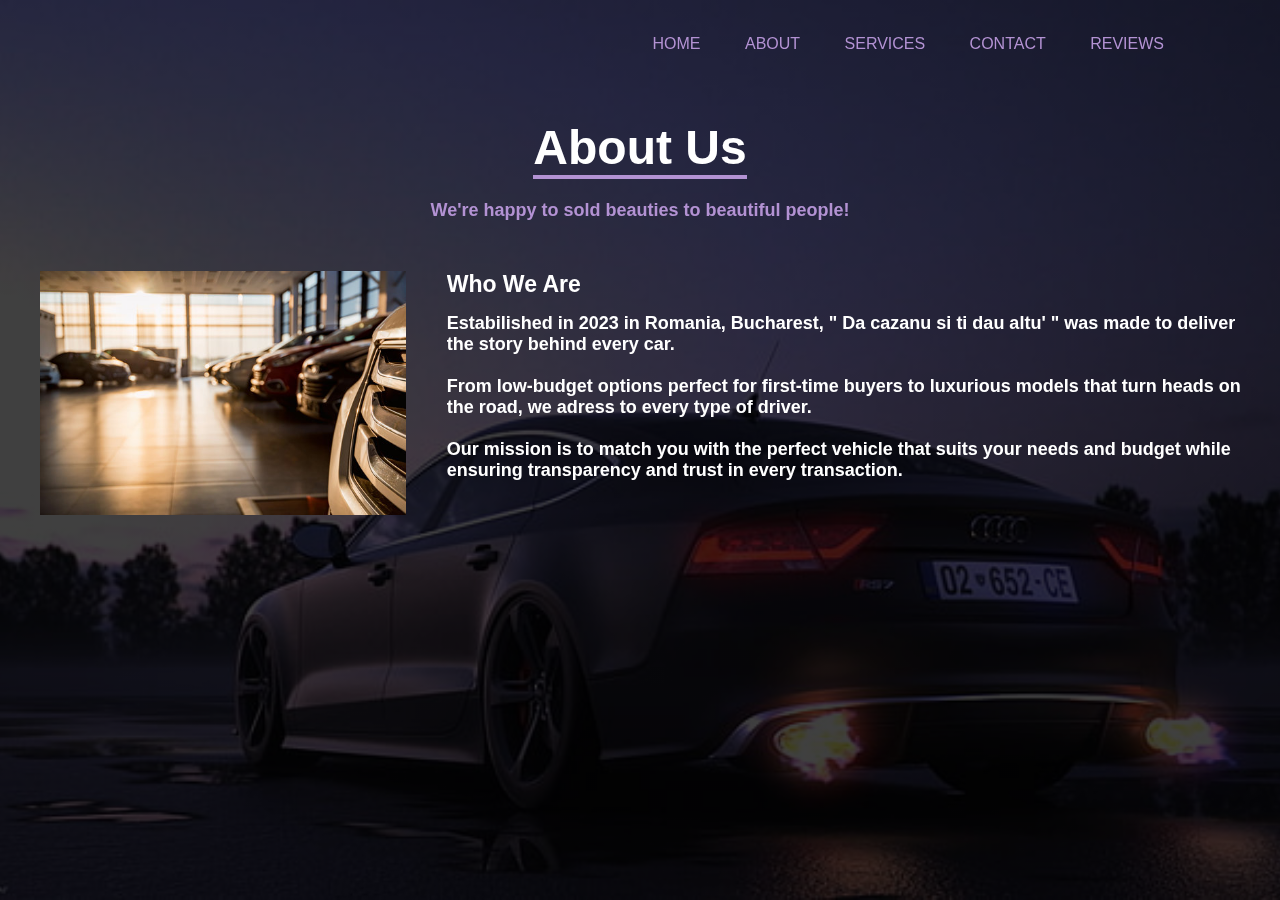
<file: about.html>
<!DOCTYPE html>
<html lang="en">

<head>
    <meta charset="UTF-8">
    <meta name="viewport" content="width=device-width, initial-scale=1.0">
    <link rel="stylesheet" type="text/css" href="homepage_style.css">
    <title>About</title>
    <script src="https://code.jquery.com/jquery-3.7.1.js"></script>
</head>

<body>
    <div class="hidden-homepage navbar">
        <header class="header">
            <nav class="navbar">
                <img src="logo.jpg" class="logo">
                <ul>
                    <li><a href="homepage.php">Home</a></li>
                    <li><a href="#">About</a></li>
                    <li><a href="services.html">Services</a></li>
                    <li><a href="contact.html">Contact</a></li>
                    <li><a href="reviews.html">Reviews</a></li>
                </ul>
            </nav>
        </header>
    </div>
    <div class="hidden-homepage heading-about">
        <h1>About Us</h1>
        <p>We're happy to sold beauties to beautiful people!</p>
        <div class="hidden-homepage container-about">
            <section class="about">
                <div class="about-image">
                    <img src="poza_about.jpg" alt="About Us">
                </div>
                <div class="hidden-homepage about-content">
                    <h2>Who We Are</h2>
                    <p>Estabilished in 2023 in Romania, Bucharest, " Da cazanu si ti dau altu' "
                        was made to deliver the
                        story behind every car.<br><br>
                        From low-budget options perfect for first-time buyers to luxurious models
                        that turn heads on the road, we adress to every type of driver.<br><br>
                        Our mission is to match you with the perfect vehicle that suits your needs and budget while
                        ensuring
                        transparency and trust in every transaction.</p>
                </div>
            </section>
        </div>
    </div>
    <script>
        $(document).ready(function () {
            setTimeout(function () {
                setTimeout(function () {
                    $('.navbar').removeClass('hidden-homepage').addClass('visible');
                    $('.heading-about').removeClass('hidden-homepage').addClass('visible');
                    $('.container-about').removeClass('hidden-homepage').addClass('visible');
                    $('.about-content').removeClass('hidden-homepage').addClass('visible');
                });
            }, 1);
        }, 1);
    </script>
</body>

</html>
</file>
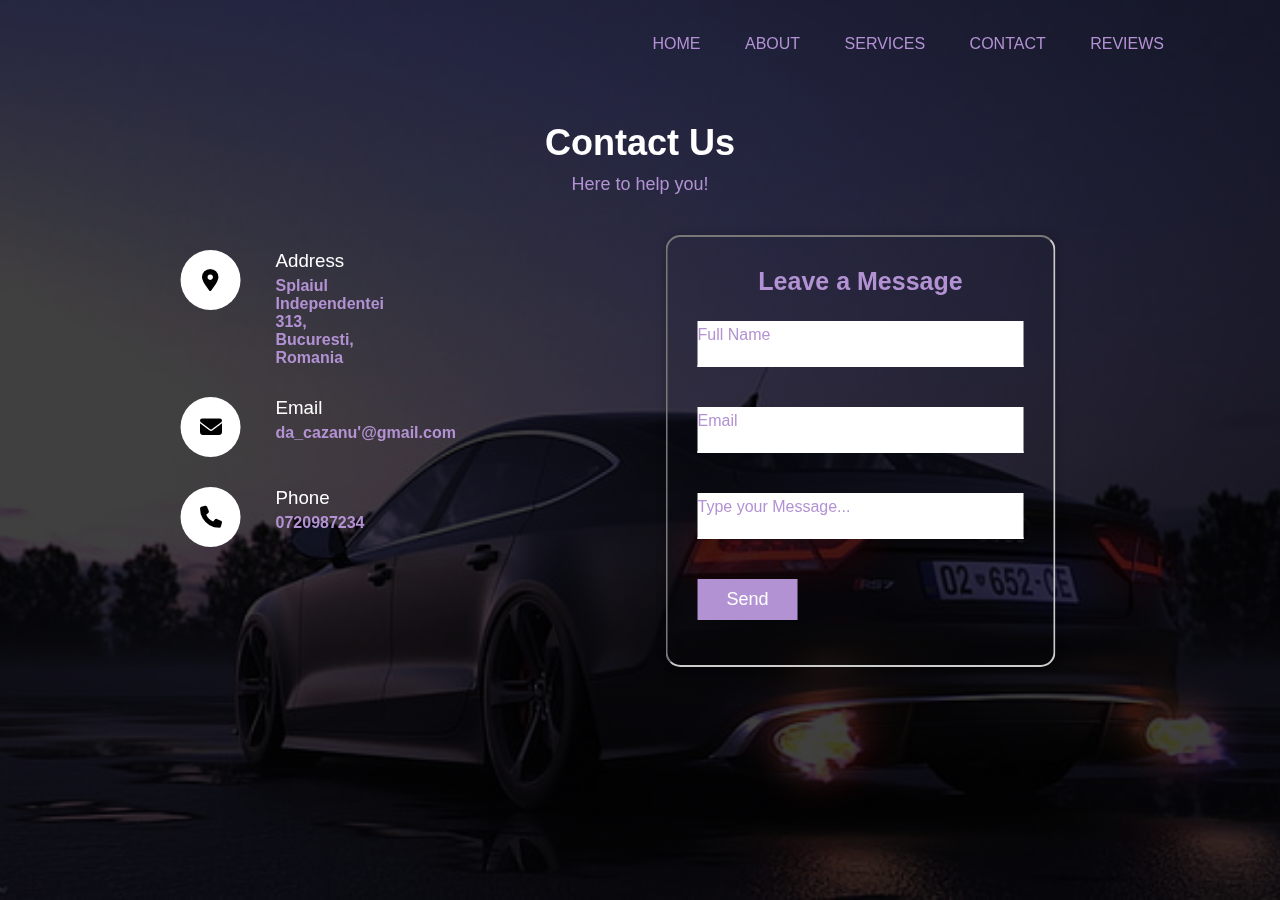
<file: contact.html>
<!DOCTYPE html>
<html lang="en">

<head>
    <meta charset="UTF-8">
    <meta name="viewport" content="width=device-width, initial-scale=1.0">
    <title>Contact</title>
    <link rel="stylesheet" type="text/css" href="homepage_style.css">
    <link rel="stylesheet" href="https://cdnjs.cloudflare.com/ajax/libs/font-awesome/6.7.1/css/all.min.css">
    <script src="https://code.jquery.com/jquery-3.7.1.js"></script>

</head>

<body>
    <div class="hidden-homepage navbar">
        <header class="header">
            <nav class="navbar">
                <img src="logo.jpg" class="logo">
                <ul>
                    <li><a href="homepage.php">Home</a></li>
                    <li><a href="about.html">About</a></li>
                    <li><a href="services.html">Services</a></li>
                    <li><a href="#">Contact</a></li>
                    <li><a href="reviews.html">Reviews</a></li>
                </ul>
            </nav>
        </header>
    </div>

    <section class="contact">
        <div class="hidden-homepage contact-content">
            <h2>Contact Us</h2>
            <p>Here to help you!</p>
        </div>
        <div class="hidden-homepage container-contact">
            <div class="contactInfo">
                <div class="box">
                    <div class="icon"><i class="fa-solid fa-location-dot"></i></div>
                    <div class="text">
                        <h3>Address</h3>
                        <p>Splaiul Independentei 313, Bucuresti, Romania</p>
                    </div>
                </div>
                <div class="box">
                    <div class="icon"><i class="fa-solid fa-envelope"></i></div>
                    <div class="text">
                        <h3>Email</h3>
                        <p>da_cazanu'@gmail.com</p>
                    </div>
                </div>
                <div class="box">
                    <div class="icon"><i class="fa-solid fa-phone"></i></div>
                    <div class="text">
                        <h3>Phone</h3>
                        <p>0720987234</p>
                    </div>
                </div>
            </div>
            <div class="hidden-homepage contact-form">
                <form>
                    <h2>Leave a Message</h2>
                    <div class="inputBox">
                        <input type="text" name="" required="required" autocomplete="off">
                        <span>Full Name</span>
                    </div>
                    <div class="inputBox">
                        <input type="text" name="" required="required" autocomplete="off">
                        <span>Email</span>
                    </div>
                    <div class="inputBox">
                        <input type="text" name="" required="required" autocomplete="off">
                        <span>Type your Message...</span>
                    </div>
                    <div class="inputBox">
                        <input type="submit" name="" value="Send">
                    </div>
                </form>
            </div>
        </div>
    </section>
    <script>
        $(document).ready(function () {
            setTimeout(function () {
                setTimeout(function () {
                    $('.navbar').removeClass('hidden-homepage').addClass('visible');
                    $('.contact-content').removeClass('hidden-homepage').addClass('visible');
                    $('.container-contact').removeClass('hidden-homepage').addClass('visible');
                    $('.contact-form').removeClass('hidden-homepage').addClass('visible');
                });
            }, 1);
        }, 1);
    </script>
</body>

</html>
</file>
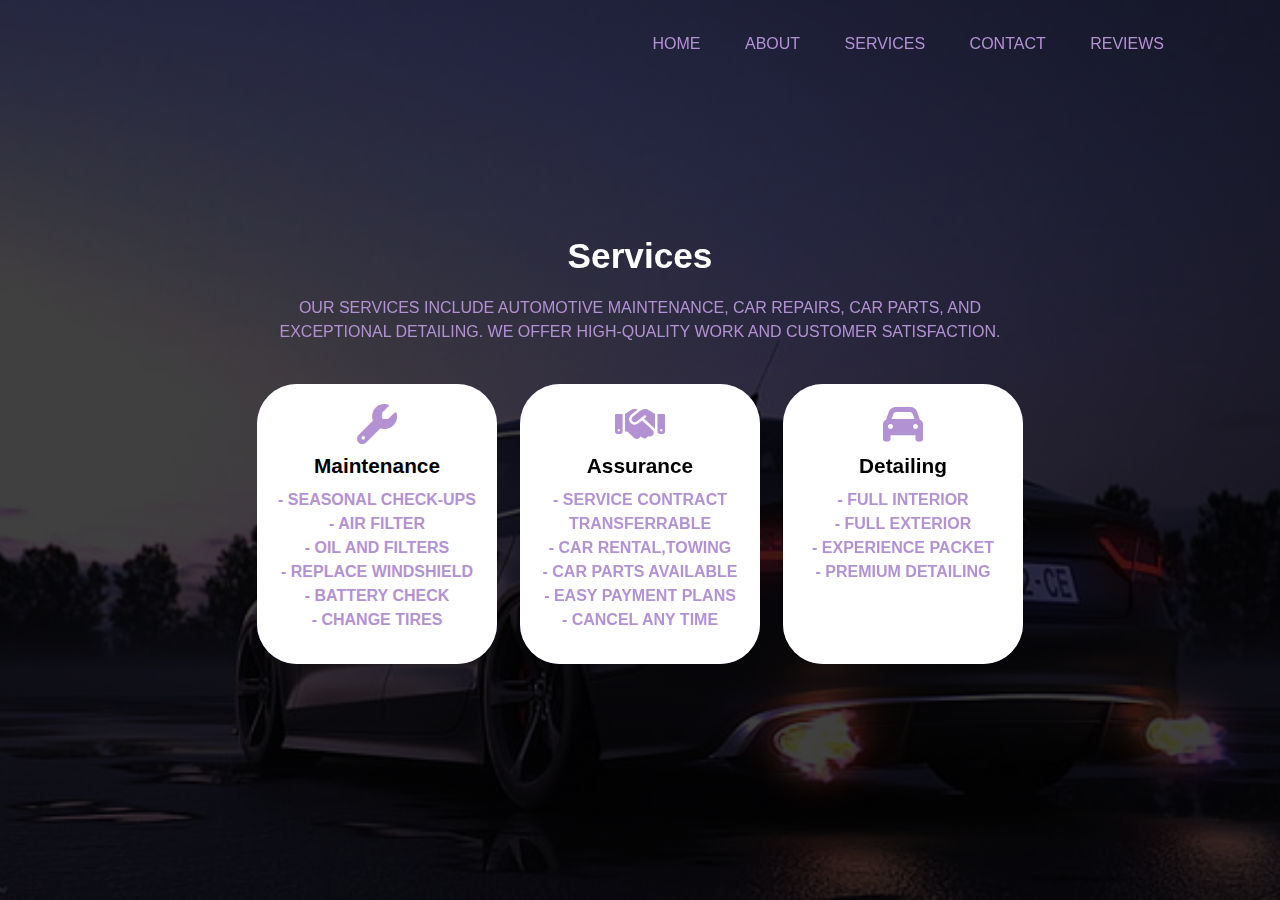
<file: services.html>
<!DOCTYPE html>
<html lang="en">

<head>
    <meta charset="UTF-8">
    <meta name="viewport" content="width=device-width, initial-scale=1.0">
    <title>Services</title>
    <link rel="stylesheet" type="text/css" href="homepage_style.css">
    <link rel="stylesheet" href="https://cdnjs.cloudflare.com/ajax/libs/font-awesome/6.7.1/css/all.min.css">
    <script src="https://code.jquery.com/jquery-3.7.1.js"></script>
</head>

<body>
    <div class="hidden-homepage navbar">
        <header class="header">
            <nav class="navbar">
                <img src="logo.jpg" class="logo">
                <ul>
                    <li><a href="homepage.php">Home</a></li>
                    <li><a href="about.html">About</a></li>
                    <li><a href="#">Services</a></li>
                    <li><a href="contact.html">Contact</a></li>
                    <li><a href="reviews.html">Reviews</a></li>
                </ul>
            </nav>
        </header>
    </div>
    <div class="hidden-homepage services-container">
        <div id="services-section">
            <h2>Services</h2>
            <p>Our services include automotive maintenance, car repairs, car parts, and exceptional detailing. We offer
                high-quality work and
                customer satisfaction.</p>
            <div class="cards">
                <div class="card">
                    <i class="fa fa-wrench"></i>
                    <div class="description">
                        <h3>Maintenance</h3>
                        <p>- seasonal check-ups<br>
                            - air filter<br>
                            - oil and filters<br>
                            - replace windshield<br>
                            - battery check <br>
                            - change tires
                        </p>
                    </div>
                </div>
                <div class="card">
                    <i class="fa fa-handshake"></i>
                    <div class="description">
                        <h3>Assurance</h3>
                        <p>- service contract transferrable<br>
                            - car rental,towing <br>
                            - car parts available <br>
                            - easy payment plans <br>
                            - cancel any time<br>
                        </p>
                    </div>
                </div>
                <div class="card">
                    <i class="fa fa-car"></i>
                    <div class="description">
                        <h3>Detailing</h3>
                        <p>- full interior <br>
                            - full exterior <br>
                            - experience packet<br>
                            - premium detailing<br></p>
                    </div>
                </div>
            </div>
        </div>
    </div>
    <script>
        $(document).ready(function () {
            setTimeout(function () {
                setTimeout(function () {
                    $('.navbar').removeClass('hidden-homepage').addClass('visible');
                    $('.services-container').removeClass('hidden-homepage').addClass('visible');
                });
            }, 1);
        }, 1);
    </script>
</body>

</html>
</file>
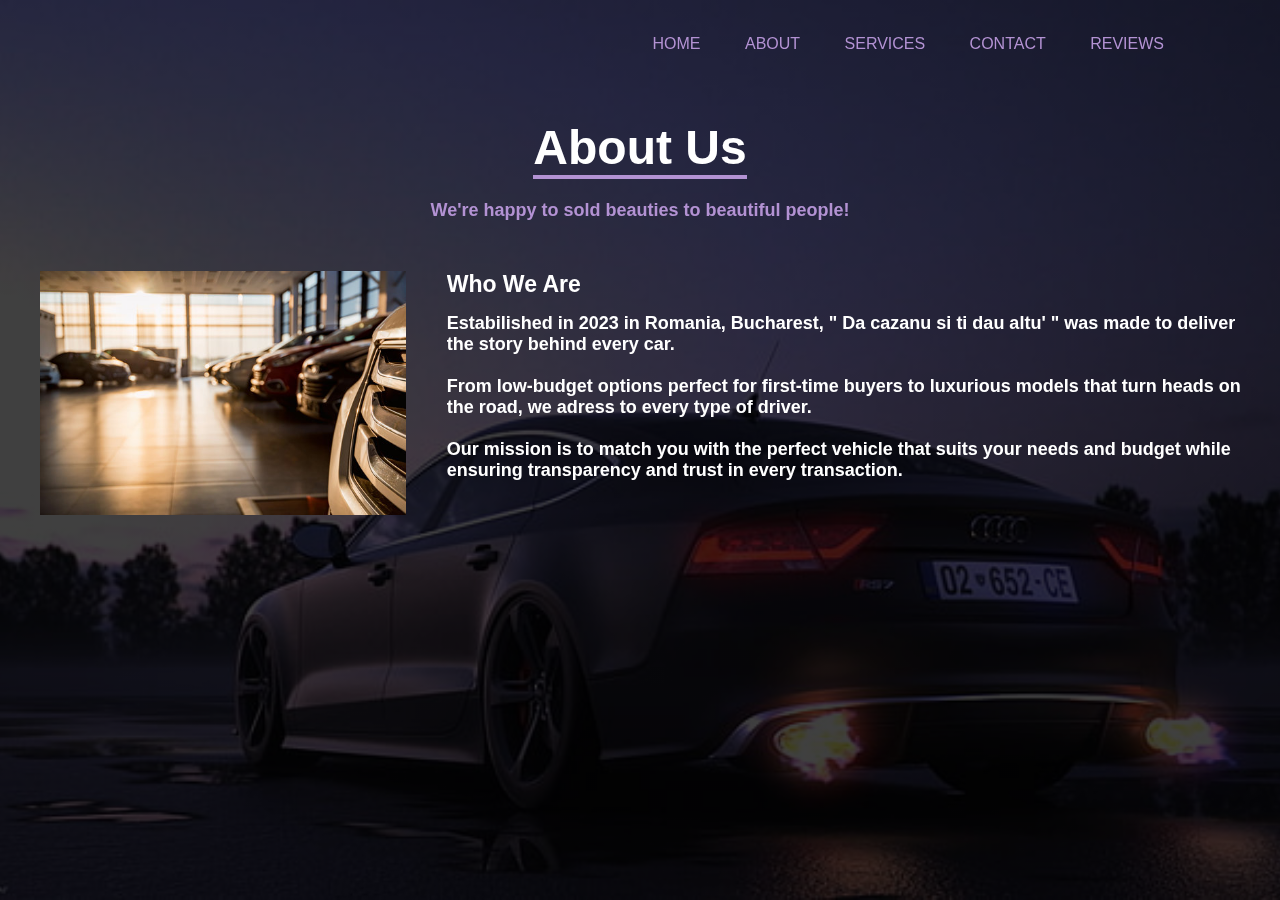
<file: HTML files/about.html>
<!DOCTYPE html>
<html lang="en">

<head>
    <meta charset="UTF-8">
    <meta name="viewport" content="width=device-width, initial-scale=1.0">
    <link rel="stylesheet" type="text/css" href="../Styles/homepage_style.css">
    <title>About</title>
    <script src="https://code.jquery.com/jquery-3.7.1.js"></script>
</head>

<body>
    <div class="hidden-homepage navbar">
        <header class="header">
            <nav class="navbar">
                <img src="../Photos/logo.jpg" class="logo">
                <ul>
                    <li><a href="../PHP files/homepage.php">Home</a></li>
                    <li><a href="#">About</a></li>
                    <li><a href="services.html">Services</a></li>
                    <li><a href="contact.html">Contact</a></li>
                    <li><a href="reviews.html">Reviews</a></li>
                </ul>
            </nav>
        </header>
    </div>
    <div class="hidden-homepage heading-about">
        <h1>About Us</h1>
        <p>We're happy to sold beauties to beautiful people!</p>
        <div class="hidden-homepage container-about">
            <section class="about">
                <div class="about-image">
                    <img src="../Photos/poza_about.jpg" alt="About Us">
                </div>
                <div class="hidden-homepage about-content">
                    <h2>Who We Are</h2>
                    <p>Estabilished in 2023 in Romania, Bucharest, " Da cazanu si ti dau altu' "
                        was made to deliver the
                        story behind every car.<br><br>
                        From low-budget options perfect for first-time buyers to luxurious models
                        that turn heads on the road, we adress to every type of driver.<br><br>
                        Our mission is to match you with the perfect vehicle that suits your needs and budget while
                        ensuring
                        transparency and trust in every transaction.</p>
                </div>
            </section>
        </div>
    </div>
    <script>
        $(document).ready(function () {
            setTimeout(function () {
                setTimeout(function () {
                    $('.navbar').removeClass('hidden-homepage').addClass('visible');
                    $('.heading-about').removeClass('hidden-homepage').addClass('visible');
                    $('.container-about').removeClass('hidden-homepage').addClass('visible');
                    $('.about-content').removeClass('hidden-homepage').addClass('visible');
                });
            }, 1);
        }, 1);
    </script>
</body>

</html>
</file>
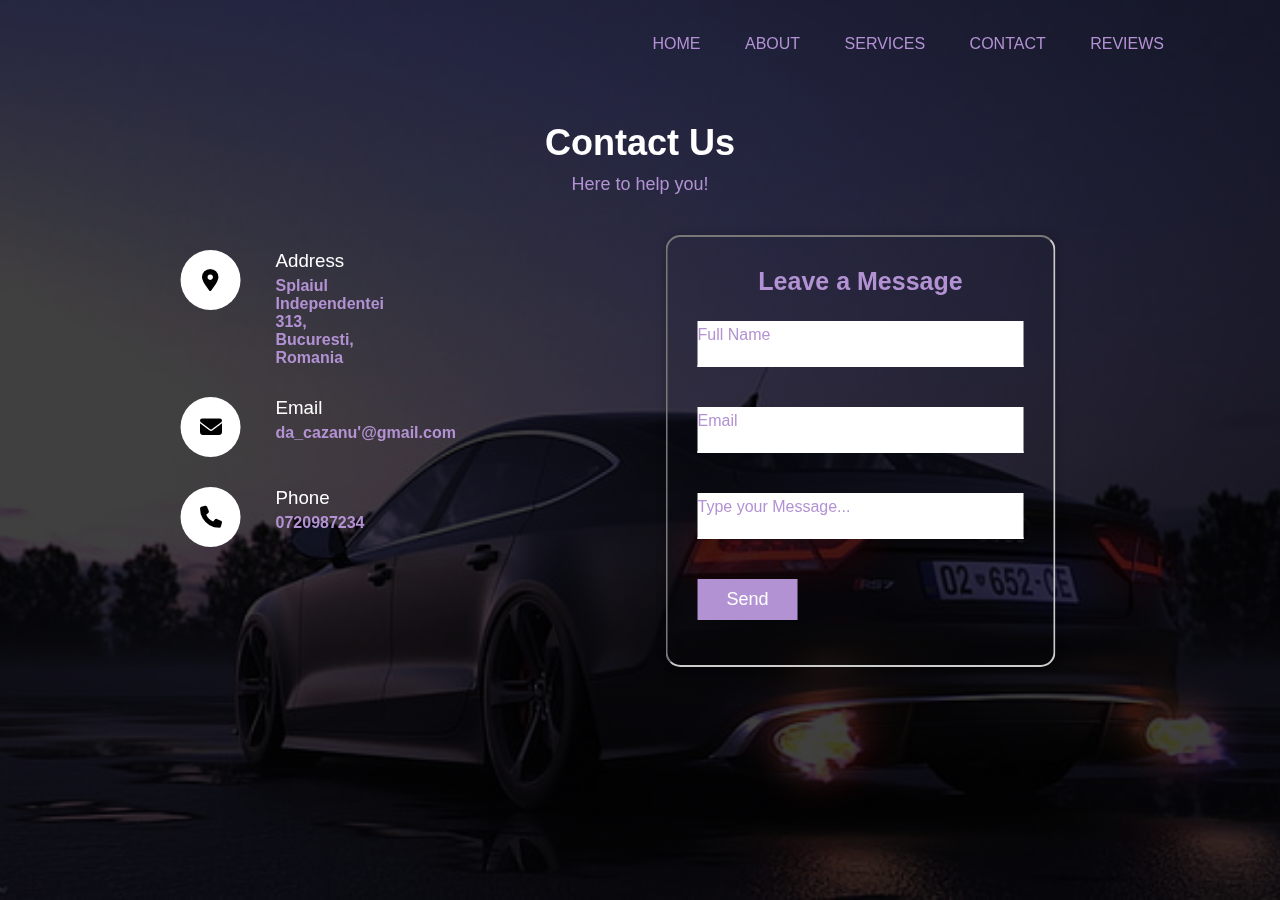
<file: HTML files/contact.html>
<!DOCTYPE html>
<html lang="en">

<head>
    <meta charset="UTF-8">
    <meta name="viewport" content="width=device-width, initial-scale=1.0">
    <title>Contact</title>
    <link rel="stylesheet" type="text/css" href="../Styles/homepage_style.css">
    <link rel="stylesheet" href="https://cdnjs.cloudflare.com/ajax/libs/font-awesome/6.7.1/css/all.min.css">
    <script src="https://code.jquery.com/jquery-3.7.1.js"></script>

</head>

<body>
    <div class="hidden-homepage navbar">
        <header class="header">
            <nav class="navbar">
                <img src="../Photos/logo.jpg" class="logo">
                <ul>
                    <li><a href="../PHP files/homepage.php">Home</a></li>
                    <li><a href="about.html">About</a></li>
                    <li><a href="services.html">Services</a></li>
                    <li><a href="#">Contact</a></li>
                    <li><a href="reviews.html">Reviews</a></li>
                </ul>
            </nav>
        </header>
    </div>

    <section class="contact">
        <div class="hidden-homepage contact-content">
            <h2>Contact Us</h2>
            <p>Here to help you!</p>
        </div>
        <div class="hidden-homepage container-contact">
            <div class="contactInfo">
                <div class="box">
                    <div class="icon"><i class="fa-solid fa-location-dot"></i></div>
                    <div class="text">
                        <h3>Address</h3>
                        <p>Splaiul Independentei 313, Bucuresti, Romania</p>
                    </div>
                </div>
                <div class="box">
                    <div class="icon"><i class="fa-solid fa-envelope"></i></div>
                    <div class="text">
                        <h3>Email</h3>
                        <p>da_cazanu'@gmail.com</p>
                    </div>
                </div>
                <div class="box">
                    <div class="icon"><i class="fa-solid fa-phone"></i></div>
                    <div class="text">
                        <h3>Phone</h3>
                        <p>0720987234</p>
                    </div>
                </div>
            </div>
            <div class="hidden-homepage contact-form">
                <form>
                    <h2>Leave a Message</h2>
                    <div class="inputBox">
                        <input type="text" name="" required="required" autocomplete="off">
                        <span>Full Name</span>
                    </div>
                    <div class="inputBox">
                        <input type="text" name="" required="required" autocomplete="off">
                        <span>Email</span>
                    </div>
                    <div class="inputBox">
                        <input type="text" name="" required="required" autocomplete="off">
                        <span>Type your Message...</span>
                    </div>
                    <div class="inputBox">
                        <input type="submit" name="" value="Send">
                    </div>
                </form>
            </div>
        </div>
    </section>
    <script>
        $(document).ready(function () {
            setTimeout(function () {
                setTimeout(function () {
                    $('.navbar').removeClass('hidden-homepage').addClass('visible');
                    $('.contact-content').removeClass('hidden-homepage').addClass('visible');
                    $('.container-contact').removeClass('hidden-homepage').addClass('visible');
                    $('.contact-form').removeClass('hidden-homepage').addClass('visible');
                });
            }, 1);
        }, 1);
    </script>
</body>

</html>
</file>
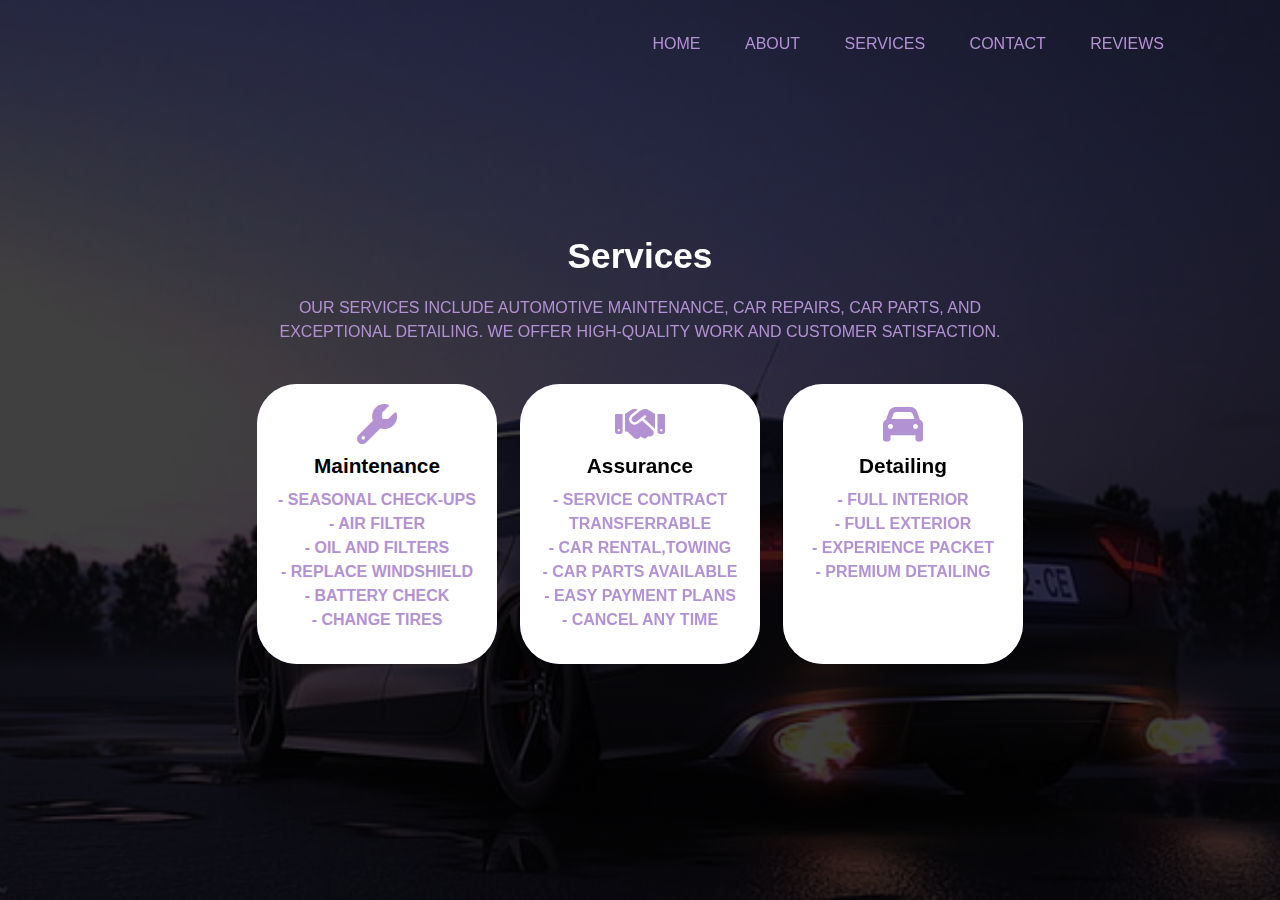
<file: HTML files/services.html>
<!DOCTYPE html>
<html lang="en">

<head>
    <meta charset="UTF-8">
    <meta name="viewport" content="width=device-width, initial-scale=1.0">
    <title>Services</title>
    <link rel="stylesheet" type="text/css" href="../Styles/homepage_style.css">
    <link rel="stylesheet" href="https://cdnjs.cloudflare.com/ajax/libs/font-awesome/6.7.1/css/all.min.css">
    <script src="https://code.jquery.com/jquery-3.7.1.js"></script>
</head>

<body>
    <div class="hidden-homepage navbar">
        <header class="header">
            <nav class="navbar">
                <img src="../Photos/logo.jpg" class="logo">
                <ul>
                    <li><a href="../PHP files/homepage.php">Home</a></li>
                    <li><a href="about.html">About</a></li>
                    <li><a href="#">Services</a></li>
                    <li><a href="contact.html">Contact</a></li>
                    <li><a href="reviews.html">Reviews</a></li>
                </ul>
            </nav>
        </header>
    </div>
    <div class="hidden-homepage services-container">
        <div id="services-section">
            <h2>Services</h2>
            <p>Our services include automotive maintenance, car repairs, car parts, and exceptional detailing. We offer
                high-quality work and
                customer satisfaction.</p>
            <div class="cards">
                <div class="card">
                    <i class="fa fa-wrench"></i>
                    <div class="description">
                        <h3>Maintenance</h3>
                        <p>- seasonal check-ups<br>
                            - air filter<br>
                            - oil and filters<br>
                            - replace windshield<br>
                            - battery check <br>
                            - change tires
                        </p>
                    </div>
                </div>
                <div class="card">
                    <i class="fa fa-handshake"></i>
                    <div class="description">
                        <h3>Assurance</h3>
                        <p>- service contract transferrable<br>
                            - car rental,towing <br>
                            - car parts available <br>
                            - easy payment plans <br>
                            - cancel any time<br>
                        </p>
                    </div>
                </div>
                <div class="card">
                    <i class="fa fa-car"></i>
                    <div class="description">
                        <h3>Detailing</h3>
                        <p>- full interior <br>
                            - full exterior <br>
                            - experience packet<br>
                            - premium detailing<br></p>
                    </div>
                </div>
            </div>
        </div>
    </div>
    <script>
        $(document).ready(function () {
            setTimeout(function () {
                setTimeout(function () {
                    $('.navbar').removeClass('hidden-homepage').addClass('visible');
                    $('.services-container').removeClass('hidden-homepage').addClass('visible');
                });
            }, 1);
        }, 1);
    </script>
</body>

</html>
</file>
<file: homepage_style.css>
* {
  margin: 0;
  padding: 0;
  box-sizing: border-box;
  font-family: sans-serif;
}

body {
  background-image: linear-gradient(rgba(0, 0, 0, 0.75), rgba(0, 0, 0, 0.75)),
    url(poza_background.jpg);
  background-size: cover;
  background-repeat: no-repeat;
  background-position: center;
  min-height: 100vh;
  overflow-y: auto;
  display: flex;
  justify-content: center;
  align-items: center;
}

.header {
  width: 100%;
  height: 100vh;
  background-size: cover;
  background-position: center;
}

.navbar {
  position: fixed;
  top: 0;
  left: 0;
  right: 0;
  width: 85%;
  margin: auto;
  padding: 35px 0;
  display: flex;
  align-items: center;
  justify-content: space-between;
}

.logo {
  width: 0px;
}

.navbar ul li {
  list-style: none;
  display: inline-block;
  margin: 0 20px;
  position: relative;
}

.navbar ul li a {
  text-decoration: none;
  color: hsl(270, 42%, 70%);
  text-transform: uppercase;
}

.navbar ul li a::after {
  content: "";
  height: 3px;
  width: 0;
  background: hsl(270, 42%, 70%);
  position: absolute;
  left: 0;
  bottom: -10px;
  transition: 0.5s;
}

.navbar ul li a:hover::after {
  width: 100%;
}

.content {
  width: 100%;
  position: absolute;
  top: 50%;
  transform: translateY(-50%);
  text-align: center;
  color: white;
}

.content h1 {
  font-size: 48px;
  margin-top: 60px;
  background-image: linear-gradient(to left, hsl(270, 42%, 70%), white);
  color: transparent;
  background-clip: text;
  -webkit-background-clip: text;
}

.content p {
  margin: 20px auto;
  font-weight: 700;
  line-height: 25px;
}

.content .btn {
  width: 200px;
  padding: 15px 0;
  text-align: center;
  margin: 20px 10px;
  border-radius: 40px;
  font-weight: bold;
  border: 4px solid hsl(270, 42%, 70%);
  color: hsl(270, 42%, 70%);
  cursor: pointer;
  display: inline-block;
  background: transparent;
  color: hsl(270, 42%, 70%);
  text-transform: capitalize;
  text-decoration: none;
  overflow: hidden;
  position: relative;
}

.content span {
  background: hsl(270, 42%, 70%);
  height: 100%;
  width: 0;
  border-radius: 40px;
  position: absolute;
  left: 0;
  bottom: 0;
  z-index: -1;
  transition: 0.5s;
}

.content .btn:hover span {
  width: 100%;
}

.content .btn:hover {
  border: none;
  color: white;
}

.heading-about {
  width: 100%;
  position: absolute;
  top: 10%;
  display: flex;
  left: 50%;
  transform: translateX(-50%);
  align-items: center;
  flex-direction: column;
  text-align: center;
  margin: 30px auto;
  z-index: 1;
}

.heading-about h1 {
  font-size: 3em;
  margin: 0;
  color: white;
  margin-bottom: 25px;
  position: relative;
}

.heading-about h1::after {
  content: "";
  position: absolute;
  width: 100%;
  height: 4px;
  display: block;
  margin: 0 auto;
  background-color: #b392d3;
}

.heading-about p {
  font-size: 18px;
  font-weight: 700;
  margin-bottom: 20px;
  color: hsl(270, 42%, 70%);
}

.container-about {
  position: relative;
  width: 100%;
  margin: 20px auto;
  padding: 10px 20px;
}

.about {
  display: flex;
  flex-wrap: wrap;
  align-items: flex-start;
  text-align: center;
  gap: 20px;
}

.about-image {
  overflow: hidden;
  flex: 1;
}

.about-image img {
  max-width: 90%;
  height: auto;
  object-fit: cover;
  transition: width 2s, height 2s, transform 2s, linear 2s;
}
.about-image:hover img {
  transform: scale(0.9);
}
.about-content {
  flex: 2;
  max-width: 100%;
  overflow: hidden;
  text-align: left;
}

.about-content h2 {
  font-size: 23px;
  margin-bottom: 15px;
  color: white;
}

.about-content p {
  color: white;
  font-size: 18px;
}

.services-container {
  align-items: center;
  justify-content: center;
  display: flex;
  position: absolute;
  left: 50%;
  transform: translateX(-50%);
  z-index: 1;
}

#services-section {
  min-height: 600px;
  width: 100%;
  display: flex;
  align-items: center;
  text-align: center;
  justify-content: center;
  flex-direction: column;
}

#services-section h2 {
  color: white;
  font-size: 2.2rem;
  margin-bottom: 20px;
  position: relative;
}

#services-section p {
  width: 100%;
  font-size: 1rem;
  color: hsl(270, 42%, 70%);
  line-height: 1.5rem;
  margin-bottom: 20px;
  text-transform: uppercase;
}

.cards {
  display: grid;
  grid-template-columns: repeat(3, 1fr);
  gap: 23px;
  z-index: 9;
  margin-top: 20px;
}

.cards .card {
  height: 280px;
  width: 240px;
  display: flex;
  justify-content: flex-start;
  flex-direction: column;
  background: white;
  border-radius: 40px;
  position: relative;
}

.cards .card::before {
  position: absolute;
  content: " ";
  height: 100%;
  width: 100%;
  top: 0;
  left: 0;
  border-radius: 40px;
  background: hsl(270, 42%, 70%);
  transition: width 2s, height 2s, transform 2s, linear 2s;
  transform: rotate(0deg);
  z-index: -1;
}

.cards .card:hover.card::before {
  transform: rotate(10deg);
}

.cards .card i {
  font-size: 2.5rem;
  color: hsl(270, 42%, 70%);
  margin-top: 20px;
  margin-bottom: 10px;
}
.cards .card .description h3 {
  font-size: 1.3rem;
  margin-bottom: 10px;
}

.cards .card p {
  font-size: 1.05rem;
  margin-bottom: 10px;
  font-weight: 700;
  width: 100%;
}

.wrapper-reviews {
  background-color: hsl(270, 42%, 70%);
  position: absolute;
  width: 80vw;
  max-width: 41em;
  min-height: 25em;
  border-radius: 40px;
  transform: translate(-50%, -50);
  bottom: 18%;
  box-shadow: 0 1.8em 3em rgba(0, 0, 0, 0.8);
}

.wrapper-reviews h2 {
  color: white;
  text-align: center;
  margin-top: 10px;
  text-transform: uppercase;
  font-size: 1.4rem;
  padding: 10px;
  margin-bottom: 1em;
}

.testimonial-container {
  transition: width 2s, height 2s, transform 2s, linear 2s;
  width: 85%;
  height: 100%;
  margin: auto;
  padding: 1.8em 1.2em;
}

.hidden {
  transform: translateX(20px);
}

.wrapper-reviews button {
  font-size: 1.8em;
  height: 2em;
  width: 2em;
  background-color: white;
  position: absolute;
  margin: auto;
  top: 0;
  bottom: 0;
  border: none;
  border-radius: 50px;
  color: hsl(270, 42%, 70%);
  box-shadow: 0 0 1em rgba(0, 0, 0, 0.8);
  cursor: pointer;
}

.wrapper-reviews button:hover {
  border: 2px solid hsl(270, 42%, 70%);
  box-shadow: 0 0 1.2em rgba(0, 0, 0, 0.8);
}

.wrapper-reviews button:focus {
  border: 3px solid hsl(270, 42%, 70%);
  box-shadow: 0 0 1.4em rgba(0, 0, 0, 0.8);
}

button#next {
  right: -1.1em;
}

button#prev {
  left: -1.1em;
}

.testimonial-container p {
  color: white;
  font-weight: 700;
  font-size: 0.8em;
  line-height: 1.5em;
  letter-spacing: 0.05em;
}

.testimonial-container img {
  display: block;
  margin: 1.8em auto 1.25em auto;
  border-radius: 50%;
  height: 8em;
  width: 7em;
}

.testimonial-container h3 {
  color: white;
  text-align: center;
  font-size: 1em;
  font-weight: 700;
}

.testimonial-container h5 {
  color: white;
  text-align: center;
  font-size: 0.9em;
  font-weight: 800;
}

.contact {
  top: 8%;
  min-height: 70vh;
  padding: 50px 100px;
  display: flex;
  justify-content: center;
  align-items: center;
  flex-direction: column;
  position: absolute;
  left: 50%;
  transform: translateX(-50%);
}

.contact .contact-content {
  text-align: center;
  max-height: 800px;
}

.contact .contact-content h2 {
  font-size: 36px;
  font-weight: 700;
  color: white;
}

.contact .contact-content p {
  margin-top: 10px;
  margin-bottom: 10px;
  font-size: 18px;
  font-weight: 500;
  color: hsl(270, 42%, 70%);
}

.container-contact {
  width: 100%;
  display: flex;
  justify-content: space-between;
  align-items: flex-start;
  margin-top: 30px;
  gap: 150px;
}

.container-contact .contactInfo {
  width: 20%;
  display: flex;
  flex-direction: column;
}

.container-contact .contactInfo .box {
  position: relative;
  padding: 15px 40px;
  display: flex;
  transform: translateX(-120%);
}

.container-contact .contactInfo .box .icon {
  margin-right: 15px;
  min-width: 60px;
  height: 60px;
  background: white;
  display: flex;
  justify-content: center;
  align-items: center;
  border-radius: 50%;
  font-size: 22px;
}

.container-contact .contactInfo .box .text {
  display: flex;
  flex-direction: column;
  margin-left: 20px;
  font-size: 16px;
  color: hsl(270, 42%, 70%);
  font-weight: 700;
}

.container-contact .contactInfo .box .text h3 {
  font-weight: 500;
  color: white;
  margin-bottom: 5px;
}

.container-contact .contact-form {
  width: 80%;
  padding: 0;
  background: transparent;
  border-radius: 8px;
  transform: translateX(20%);
}

form {
  border: 2px solid #ccc;
  border-style: inset;
  padding: 30px;
  background: transparent;
  border-radius: 15px;
  backdrop-filter: blur;
  box-shadow: 0 0 10px rgba(0, 0, 0, 0.2);
}

.contact-form h2 {
  text-align: center;
  font-size: 25px;
  font-weight: 700;
  color: hsl(270, 42%, 70%);
}

.contact-form .inputBox {
  position: relative;
  width: 100%;
  margin-top: 15px;
}

.contact-form .inputBox input,
.contact-form .inputBox textarea {
  width: 100%;
  max-width: 100%;
  padding: 13px;
  font-size: 16px;
  margin: 10px 0;
  margin-bottom: 15px;
  border: none;
  border-bottom: 2px solid white;
  outline: none;
  resize: none;
}

.contact-form .inputBox span {
  position: absolute;
  left: 0;
  color: hsl(270, 42%, 70%);
  padding: 5px 0;
  font-size: 16px;
  margin: 10px 0;
  pointer-events: none;
  transition: 0.5s;
  color: hsl(270, 42%, 70%);
}

.contact-form .inputBox input:focus ~ span,
.contact-form .inputBox input:valid ~ span,
.contact-form .inputBox textarea:focus ~ span,
.contact-form .inputBox textarea:valid ~ span {
  color: red;
  font-size: 15px;
  transform: translateY(-25px);
}

.contact-form .inputBox input[type="submit"] {
  width: 100px;
  background: hsl(270, 42%, 70%);
  color: white;
  border: none;
  cursor: pointer;
  padding: 10px;
  font-size: 18px;
}

.loader-wrapper {
  display: flex;
  column-gap: 20px;
  position: absolute;
  transform: translateX(-5%);
}

.loader-wrapper .dot {
  height: 80px;
  width: 80px;
  background-color: white;
  border-radius: 50%;
  box-shadow: 0 5px 10px rgba(0, 0, 0, 0.2);
  animation: animate 1s ease-in-out infinite alternate;
}

.dot:nth-child(1) {
  animation-delay: -0.25s;
}

.dot:nth-child(2) {
  background: hsl(270, 42%, 70%);
  animation-delay: -0.5s;
}

.dot:nth-child(3) {
  animation-delay: -0.75s;
}

.dot:nth-child(4) {
  background: hsl(270, 42%, 70%);
  animation-delay: -1s;
}

.loader-wrapper h2 {
  margin: 10px 20px;
}

.message {
  position: absolute;
  top: 25%;
}

.message h2 {
  font-size: 2rem;
  text-transform: uppercase;
  margin-bottom: 10px;
  background-image: linear-gradient(to right, hsl(270, 42%, 70%), white);
  color: transparent;
  background-clip: text;
  -webkit-background-clip: text;
}

@keyframes animate {
  0% {
    transform: translateY(-10px);
  }
  100% {
    transform: translateY(5px);
  }
}

.hidden-homepage {
  display: none;
  visibility: hidden;
  transition: opacity 1.5s ease, visibility 0s 1.5s;
}

.visible {
  opacity: 1;
  visibility: visible;
  transition: opacity 1.5s ease;
}

@keyframes fadeIn {
  from {
    opacity: 0;
    transform: translateY(50px);
  }
  to {
    opacity: 1;
    transform: translateY(50x);
  }
}

.visible {
  animation: fadeIn 1.5s ease forwards;
}

#pop-up-car-list {
  position: fixed;
  top: 50%;
  left: 50%;
  transform: translate(-50%, -50%);
  width: 100vh;
  max-width: 1000px;
  background: white;
  padding: 20px;
  border-radius: 40px;
  transition: 0.5s;
  display: none;
}

.active_element {
  filter: blur(25px);
  pointer-events: none;
  user-select: none;
}

.container-table table {
  width: fit-content;
  border-collapse: collapse;
  border: none;
  float: left;
}

.container-table th {
  font-weight: bold;
  font-size: 1em;
  padding: 20px;
  text-align: center;
  color: hsl(270, 42%, 70%);
  border: none;
}

.container-table td {
  font-weight: normal;
  text-align: center;
  font-size: 1em;
  -webkit-box-shadow: 0 2px 2px -2px #0e1119;
  -moz-box-shadow: 0 2px 2px -2px #0e1119;
  box-shadow: 0 2px 2px -2px #0e1119;
}

.container-table {
  display: block;
  width: fit-content;
  max-width: 100%;
  overflow-x: auto;
  margin-top: 10px;
  padding: 10px;
}

.container-table td,
.container-table th {
  padding: 10px 15px;
  text-align: center;
  border-radius: 40px;
  border: none;
}

.container-table tr:nth-child(odd) {
  background-color: #323c50;
}

.container-table tr:nth-child(even) {
  background-color: #2c3446;
}

.container-table th {
  background-color: #323c50;
}

.container-table td {
  color: white;
}

.container-table tr:hover {
  background-color: hsl(270, 42%, 70%);
}

.container-table td:hover {
  background-color: hsl(270, 42%, 70%);
  color: white;
  font-weight: bold;
  transform: translate3d(6px, -6px, 0);

  transition-delay: 0s;
  transition-duration: 0.4s;
  transition-property: all;
  transition-timing-function: line;
}
</file>
<file: Styles/homepage_style.css>
* {
  margin: 0;
  padding: 0;
  box-sizing: border-box;
  font-family: sans-serif;
}

body {
  background-image: linear-gradient(rgba(0, 0, 0, 0.75), rgba(0, 0, 0, 0.75)),
    url(../Photos/poza_background.jpg);
  background-size: cover;
  background-repeat: no-repeat;
  background-position: center;
  min-height: 100vh;
  overflow-y: auto;
  display: flex;
  justify-content: center;
  align-items: center;
}

.header {
  width: 100%;
  height: 100vh;
  background-size: cover;
  background-position: center;
}

.navbar {
  position: fixed;
  top: 0;
  left: 0;
  right: 0;
  width: 85%;
  margin: auto;
  padding: 35px 0;
  display: flex;
  align-items: center;
  justify-content: space-between;
}

.logo {
  width: 0px;
}

.navbar ul li {
  list-style: none;
  display: inline-block;
  margin: 0 20px;
  position: relative;
}

.navbar ul li a {
  text-decoration: none;
  color: hsl(270, 42%, 70%);
  text-transform: uppercase;
}

.navbar ul li a::after {
  content: "";
  height: 3px;
  width: 0;
  background: hsl(270, 42%, 70%);
  position: absolute;
  left: 0;
  bottom: -10px;
  transition: 0.5s;
}

.navbar ul li a:hover::after {
  width: 100%;
}

.content {
  width: 100%;
  position: absolute;
  top: 50%;
  transform: translateY(-50%);
  text-align: center;
  color: white;
}

.content h1 {
  font-size: 48px;
  margin-top: 60px;
  background-image: linear-gradient(to left, hsl(270, 42%, 70%), white);
  color: transparent;
  background-clip: text;
  -webkit-background-clip: text;
}

.content p {
  margin: 20px auto;
  font-weight: 700;
  line-height: 25px;
}

.content .btn {
  width: 200px;
  padding: 15px 0;
  text-align: center;
  margin: 20px 10px;
  border-radius: 40px;
  font-weight: bold;
  border: 4px solid hsl(270, 42%, 70%);
  color: hsl(270, 42%, 70%);
  cursor: pointer;
  display: inline-block;
  background: transparent;
  color: hsl(270, 42%, 70%);
  text-transform: capitalize;
  text-decoration: none;
  overflow: hidden;
  position: relative;
}

.content span {
  background: hsl(270, 42%, 70%);
  height: 100%;
  width: 0;
  border-radius: 40px;
  position: absolute;
  left: 0;
  bottom: 0;
  z-index: -1;
  transition: 0.5s;
}

.content .btn:hover span {
  width: 100%;
}

.content .btn:hover {
  border: none;
  color: white;
}

.heading-about {
  width: 100%;
  position: absolute;
  top: 10%;
  display: flex;
  left: 50%;
  transform: translateX(-50%);
  align-items: center;
  flex-direction: column;
  text-align: center;
  margin: 30px auto;
  z-index: 1;
}

.heading-about h1 {
  font-size: 3em;
  margin: 0;
  color: white;
  margin-bottom: 25px;
  position: relative;
}

.heading-about h1::after {
  content: "";
  position: absolute;
  width: 100%;
  height: 4px;
  display: block;
  margin: 0 auto;
  background-color: #b392d3;
}

.heading-about p {
  font-size: 18px;
  font-weight: 700;
  margin-bottom: 20px;
  color: hsl(270, 42%, 70%);
}

.container-about {
  position: relative;
  width: 100%;
  margin: 20px auto;
  padding: 10px 20px;
}

.about {
  display: flex;
  flex-wrap: wrap;
  align-items: flex-start;
  text-align: center;
  gap: 20px;
}

.about-image {
  overflow: hidden;
  flex: 1;
}

.about-image img {
  max-width: 90%;
  height: auto;
  object-fit: cover;
  transition: width 2s, height 2s, transform 2s, linear 2s;
}
.about-image:hover img {
  transform: scale(0.9);
}
.about-content {
  flex: 2;
  max-width: 100%;
  overflow: hidden;
  text-align: left;
}

.about-content h2 {
  font-size: 23px;
  margin-bottom: 15px;
  color: white;
}

.about-content p {
  color: white;
  font-size: 18px;
}

.services-container {
  align-items: center;
  justify-content: center;
  display: flex;
  position: absolute;
  left: 50%;
  transform: translateX(-50%);
  z-index: 1;
}

#services-section {
  min-height: 600px;
  width: 100%;
  display: flex;
  align-items: center;
  text-align: center;
  justify-content: center;
  flex-direction: column;
}

#services-section h2 {
  color: white;
  font-size: 2.2rem;
  margin-bottom: 20px;
  position: relative;
}

#services-section p {
  width: 100%;
  font-size: 1rem;
  color: hsl(270, 42%, 70%);
  line-height: 1.5rem;
  margin-bottom: 20px;
  text-transform: uppercase;
}

.cards {
  display: grid;
  grid-template-columns: repeat(3, 1fr);
  gap: 23px;
  z-index: 9;
  margin-top: 20px;
}

.cards .card {
  height: 280px;
  width: 240px;
  display: flex;
  justify-content: flex-start;
  flex-direction: column;
  background: white;
  border-radius: 40px;
  position: relative;
}

.cards .card::before {
  position: absolute;
  content: " ";
  height: 100%;
  width: 100%;
  top: 0;
  left: 0;
  border-radius: 40px;
  background: hsl(270, 42%, 70%);
  transition: width 2s, height 2s, transform 2s, linear 2s;
  transform: rotate(0deg);
  z-index: -1;
}

.cards .card:hover.card::before {
  transform: rotate(10deg);
}

.cards .card i {
  font-size: 2.5rem;
  color: hsl(270, 42%, 70%);
  margin-top: 20px;
  margin-bottom: 10px;
}
.cards .card .description h3 {
  font-size: 1.3rem;
  margin-bottom: 10px;
}

.cards .card p {
  font-size: 1.05rem;
  margin-bottom: 10px;
  font-weight: 700;
  width: 100%;
}

.wrapper-reviews {
  background-color: hsl(270, 42%, 70%);
  position: absolute;
  width: 80vw;
  max-width: 41em;
  min-height: 25em;
  border-radius: 40px;
  transform: translate(-50%, -50);
  bottom: 18%;
  box-shadow: 0 1.8em 3em rgba(0, 0, 0, 0.8);
}

.wrapper-reviews h2 {
  color: white;
  text-align: center;
  margin-top: 10px;
  text-transform: uppercase;
  font-size: 1.4rem;
  padding: 10px;
  margin-bottom: 1em;
}

.testimonial-container {
  transition: width 2s, height 2s, transform 2s, linear 2s;
  width: 85%;
  height: 100%;
  margin: auto;
  padding: 1.8em 1.2em;
}

.hidden {
  transform: translateX(20px);
}

.wrapper-reviews button {
  font-size: 1.8em;
  height: 2em;
  width: 2em;
  background-color: white;
  position: absolute;
  margin: auto;
  top: 0;
  bottom: 0;
  border: none;
  border-radius: 50px;
  color: hsl(270, 42%, 70%);
  box-shadow: 0 0 1em rgba(0, 0, 0, 0.8);
  cursor: pointer;
}

.wrapper-reviews button:hover {
  border: 2px solid hsl(270, 42%, 70%);
  box-shadow: 0 0 1.2em rgba(0, 0, 0, 0.8);
}

.wrapper-reviews button:focus {
  border: 3px solid hsl(270, 42%, 70%);
  box-shadow: 0 0 1.4em rgba(0, 0, 0, 0.8);
}

button#next {
  right: -1.1em;
}

button#prev {
  left: -1.1em;
}

.testimonial-container p {
  color: white;
  font-weight: 700;
  font-size: 0.8em;
  line-height: 1.5em;
  letter-spacing: 0.05em;
}

.testimonial-container img {
  display: block;
  margin: 1.8em auto 1.25em auto;
  border-radius: 50%;
  height: 8em;
  width: 7em;
}

.testimonial-container h3 {
  color: white;
  text-align: center;
  font-size: 1em;
  font-weight: 700;
}

.testimonial-container h5 {
  color: white;
  text-align: center;
  font-size: 0.9em;
  font-weight: 800;
}

.contact {
  top: 8%;
  min-height: 70vh;
  padding: 50px 100px;
  display: flex;
  justify-content: center;
  align-items: center;
  flex-direction: column;
  position: absolute;
  left: 50%;
  transform: translateX(-50%);
}

.contact .contact-content {
  text-align: center;
  max-height: 800px;
}

.contact .contact-content h2 {
  font-size: 36px;
  font-weight: 700;
  color: white;
}

.contact .contact-content p {
  margin-top: 10px;
  margin-bottom: 10px;
  font-size: 18px;
  font-weight: 500;
  color: hsl(270, 42%, 70%);
}

.container-contact {
  width: 100%;
  display: flex;
  justify-content: space-between;
  align-items: flex-start;
  margin-top: 30px;
  gap: 150px;
}

.container-contact .contactInfo {
  width: 20%;
  display: flex;
  flex-direction: column;
}

.container-contact .contactInfo .box {
  position: relative;
  padding: 15px 40px;
  display: flex;
  transform: translateX(-120%);
}

.container-contact .contactInfo .box .icon {
  margin-right: 15px;
  min-width: 60px;
  height: 60px;
  background: white;
  display: flex;
  justify-content: center;
  align-items: center;
  border-radius: 50%;
  font-size: 22px;
}

.container-contact .contactInfo .box .text {
  display: flex;
  flex-direction: column;
  margin-left: 20px;
  font-size: 16px;
  color: hsl(270, 42%, 70%);
  font-weight: 700;
}

.container-contact .contactInfo .box .text h3 {
  font-weight: 500;
  color: white;
  margin-bottom: 5px;
}

.container-contact .contact-form {
  width: 80%;
  padding: 0;
  background: transparent;
  border-radius: 8px;
  transform: translateX(20%);
}

form {
  border: 2px solid #ccc;
  border-style: inset;
  padding: 30px;
  background: transparent;
  border-radius: 15px;
  backdrop-filter: blur;
  box-shadow: 0 0 10px rgba(0, 0, 0, 0.2);
}

.contact-form h2 {
  text-align: center;
  font-size: 25px;
  font-weight: 700;
  color: hsl(270, 42%, 70%);
}

.contact-form .inputBox {
  position: relative;
  width: 100%;
  margin-top: 15px;
}

.contact-form .inputBox input,
.contact-form .inputBox textarea {
  width: 100%;
  max-width: 100%;
  padding: 13px;
  font-size: 16px;
  margin: 10px 0;
  margin-bottom: 15px;
  border: none;
  border-bottom: 2px solid white;
  outline: none;
  resize: none;
}

.contact-form .inputBox span {
  position: absolute;
  left: 0;
  color: hsl(270, 42%, 70%);
  padding: 5px 0;
  font-size: 16px;
  margin: 10px 0;
  pointer-events: none;
  transition: 0.5s;
  color: hsl(270, 42%, 70%);
}

.contact-form .inputBox input:focus ~ span,
.contact-form .inputBox input:valid ~ span,
.contact-form .inputBox textarea:focus ~ span,
.contact-form .inputBox textarea:valid ~ span {
  color: red;
  font-size: 15px;
  transform: translateY(-25px);
}

.contact-form .inputBox input[type="submit"] {
  width: 100px;
  background: hsl(270, 42%, 70%);
  color: white;
  border: none;
  cursor: pointer;
  padding: 10px;
  font-size: 18px;
}

.loader-wrapper {
  display: flex;
  column-gap: 20px;
  position: absolute;
  transform: translateX(-5%);
}

.loader-wrapper .dot {
  height: 80px;
  width: 80px;
  background-color: white;
  border-radius: 50%;
  box-shadow: 0 5px 10px rgba(0, 0, 0, 0.2);
  animation: animate 1s ease-in-out infinite alternate;
}

.dot:nth-child(1) {
  animation-delay: -0.25s;
}

.dot:nth-child(2) {
  background: hsl(270, 42%, 70%);
  animation-delay: -0.5s;
}

.dot:nth-child(3) {
  animation-delay: -0.75s;
}

.dot:nth-child(4) {
  background: hsl(270, 42%, 70%);
  animation-delay: -1s;
}

.loader-wrapper h2 {
  margin: 10px 20px;
}

.message {
  position: absolute;
  top: 25%;
}

.message h2 {
  font-size: 2rem;
  text-transform: uppercase;
  margin-bottom: 10px;
  background-image: linear-gradient(to right, hsl(270, 42%, 70%), white);
  color: transparent;
  background-clip: text;
  -webkit-background-clip: text;
}

@keyframes animate {
  0% {
    transform: translateY(-10px);
  }
  100% {
    transform: translateY(5px);
  }
}

.hidden-homepage {
  display: none;
  visibility: hidden;
  transition: opacity 1.5s ease, visibility 0s 1.5s;
}

.visible {
  opacity: 1;
  visibility: visible;
  transition: opacity 1.5s ease;
}

@keyframes fadeIn {
  from {
    opacity: 0;
    transform: translateY(50px);
  }
  to {
    opacity: 1;
    transform: translateY(50x);
  }
}

.visible {
  animation: fadeIn 1.5s ease forwards;
}

#pop-up-car-list {
  position: fixed;
  top: 50%;
  left: 50%;
  transform: translate(-50%, -50%);
  width: 100vh;
  max-width: 1000px;
  background: white;
  padding: 20px;
  border-radius: 40px;
  transition: 0.5s;
  display: none;
}

.active_element {
  filter: blur(25px);
  pointer-events: none;
  user-select: none;
}

.container-table table {
  width: fit-content;
  border-collapse: collapse;
  border: none;
  float: left;
}

.container-table th {
  font-weight: bold;
  font-size: 1em;
  padding: 20px;
  text-align: center;
  color: hsl(270, 42%, 70%);
  border: none;
}

.container-table td {
  font-weight: normal;
  text-align: center;
  font-size: 1em;
  -webkit-box-shadow: 0 2px 2px -2px #0e1119;
  -moz-box-shadow: 0 2px 2px -2px #0e1119;
  box-shadow: 0 2px 2px -2px #0e1119;
}

.container-table {
  display: block;
  width: fit-content;
  max-width: 100%;
  overflow-x: auto;
  margin-top: 10px;
  padding: 10px;
}

.container-table td,
.container-table th {
  padding: 10px 15px;
  text-align: center;
  border-radius: 40px;
  border: none;
}

.container-table tr:nth-child(odd) {
  background-color: #323c50;
}

.container-table tr:nth-child(even) {
  background-color: #2c3446;
}

.container-table th {
  background-color: #323c50;
}

.container-table td {
  color: white;
}

.container-table tr:hover {
  background-color: hsl(270, 42%, 70%);
}

.container-table td:hover {
  background-color: hsl(270, 42%, 70%);
  color: white;
  font-weight: bold;
  transform: translate3d(6px, -6px, 0);

  transition-delay: 0s;
  transition-duration: 0.4s;
  transition-property: all;
  transition-timing-function: line;
}
</file>
